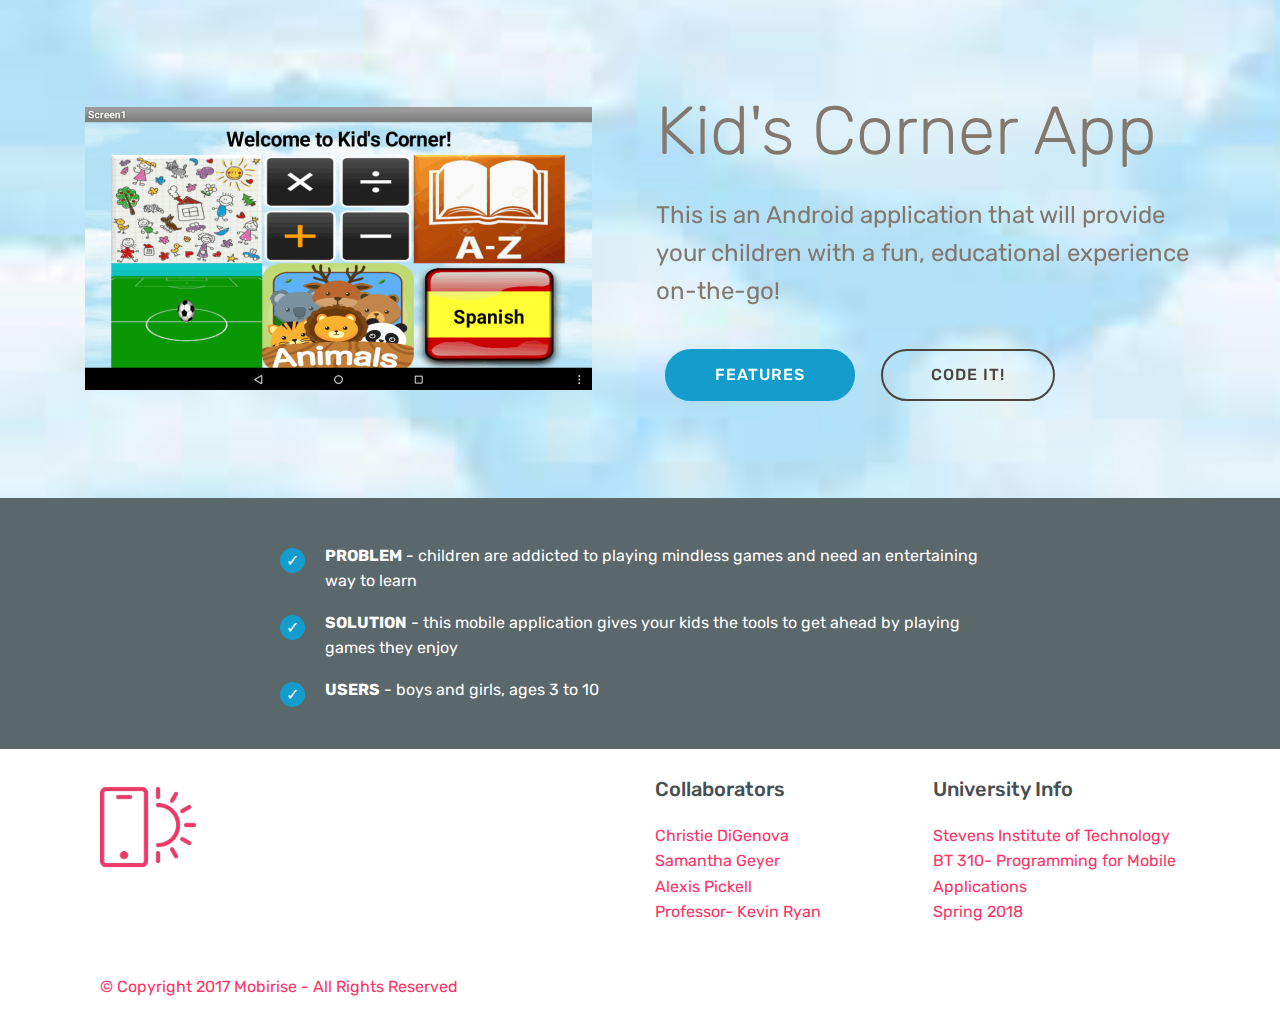
<file: index.html>
<!DOCTYPE html>
<html >
<head>
  <!-- Site made with Mobirise Website Builder v4.7.1, https://mobirise.com -->
  <meta charset="UTF-8">
  <meta http-equiv="X-UA-Compatible" content="IE=edge">
  <meta name="generator" content="Mobirise v4.7.1, mobirise.com">
  <meta name="viewport" content="width=device-width, initial-scale=1, minimum-scale=1">
  <link rel="shortcut icon" href="assets/images/logo4.png" type="image/x-icon">
  <meta name="description" content="">
  <title>Home</title>
  <link rel="stylesheet" href="assets/tether/tether.min.css">
  <link rel="stylesheet" href="assets/bootstrap/css/bootstrap.min.css">
  <link rel="stylesheet" href="assets/bootstrap/css/bootstrap-grid.min.css">
  <link rel="stylesheet" href="assets/bootstrap/css/bootstrap-reboot.min.css">
  <link rel="stylesheet" href="assets/socicon/css/styles.css">
  <link rel="stylesheet" href="assets/theme/css/style.css">
  <link rel="stylesheet" href="assets/mobirise/css/mbr-additional.css" type="text/css">
  
  
  
</head>
<body>
  <section class="header3 cid-qQapiBboyn mbr-parallax-background" id="header3-2">

    

    

    <div class="container">
        <div class="media-container-row">
            <div class="mbr-figure" style="width: 100%;">
                <img src="assets/images/screenshot-2018-04-24-16-35-10-1014x594.png" alt="Mobirise" title="">
            </div>

            <div class="media-content">
                <h1 class="mbr-section-title mbr-white pb-3 mbr-fonts-style display-1">
                    Kid's Corner App</h1>
                
                <div class="mbr-section-text mbr-white pb-3 ">
                    <p class="mbr-text mbr-fonts-style display-5">This is an Android application that will provide your children with a fun, educational experience on-the-go!</p>
                </div>
                <div class="mbr-section-btn"><a class="btn btn-md btn-primary display-4" href="page1.html">FEATURES</a>
                    <a class="btn btn-md btn-info-outline display-4" href="page2.html">CODE IT!</a></div>
            </div>
        </div>
    </div>

</section>

<section class="engine"><a href="https://mobirise.ws/o">mobile website builder</a></section><section class="mbr-section article content12 cid-qQarUBoVUb" id="content12-7">
     

    <div class="container">
        <div class="media-container-row">
            <div class="mbr-text counter-container col-12 col-md-8 mbr-fonts-style display-7">
                <ul>
                    <li><strong>PROBLEM</strong> - children are addicted to playing mindless games and need an entertaining way to learn</li>
                    <li><strong>SOLUTION</strong> - this mobile application gives your kids the tools to get ahead by playing games they enjoy</li>
                    <li><strong>USERS</strong> - boys and girls, ages 3 to 10&nbsp;</li>
                </ul>
            </div>
        </div>
    </div>
</section>

<section class="cid-qQaqzYUOcw" id="footer1-6">

    

    

    <div class="container">
        <div class="media-container-row content text-white">
            <div class="col-12 col-md-3">
                <div class="media-wrap">
                    <a href="https://mobirise.com/">
                        <img src="assets/images/logo2.png" alt="Mobirise">
                    </a>
                </div>
            </div>
            <div class="col-12 col-md-3 mbr-fonts-style display-7">
                <h5 class="pb-3"></h5>
                <p class="mbr-text"></p>
            </div>
            <div class="col-12 col-md-3 mbr-fonts-style display-7">
                <h5 class="pb-3">
                    Collaborators</h5>
                <p class="mbr-text">Christie DiGenova
<br>Samantha Geyer 
<br>Alexis Pickell<br>Professor- Kevin Ryan&nbsp;</p>
            </div>
            <div class="col-12 col-md-3 mbr-fonts-style display-7">
                <h5 class="pb-3">University Info</h5>
                <p class="mbr-text">Stevens Institute of Technology<br>BT 310- Programming for Mobile Applications&nbsp;<br>Spring 2018</p>
            </div>
        </div>
        <div class="footer-lower">
            <div class="media-container-row">
                <div class="col-sm-12">
                    <hr>
                </div>
            </div>
            <div class="media-container-row mbr-white">
                <div class="col-sm-6 copyright">
                    <p class="mbr-text mbr-fonts-style display-7">
                        © Copyright 2017 Mobirise - All Rights Reserved
                    </p>
                </div>
                <div class="col-md-6">
                    
                </div>
            </div>
        </div>
    </div>
</section>


  <script src="assets/web/assets/jquery/jquery.min.js"></script>
  <script src="assets/popper/popper.min.js"></script>
  <script src="assets/tether/tether.min.js"></script>
  <script src="assets/bootstrap/js/bootstrap.min.js"></script>
  <script src="assets/smoothscroll/smooth-scroll.js"></script>
  <script src="assets/parallax/jarallax.min.js"></script>
  <script src="assets/theme/js/script.js"></script>
  
  
</body>
</html>
</file>
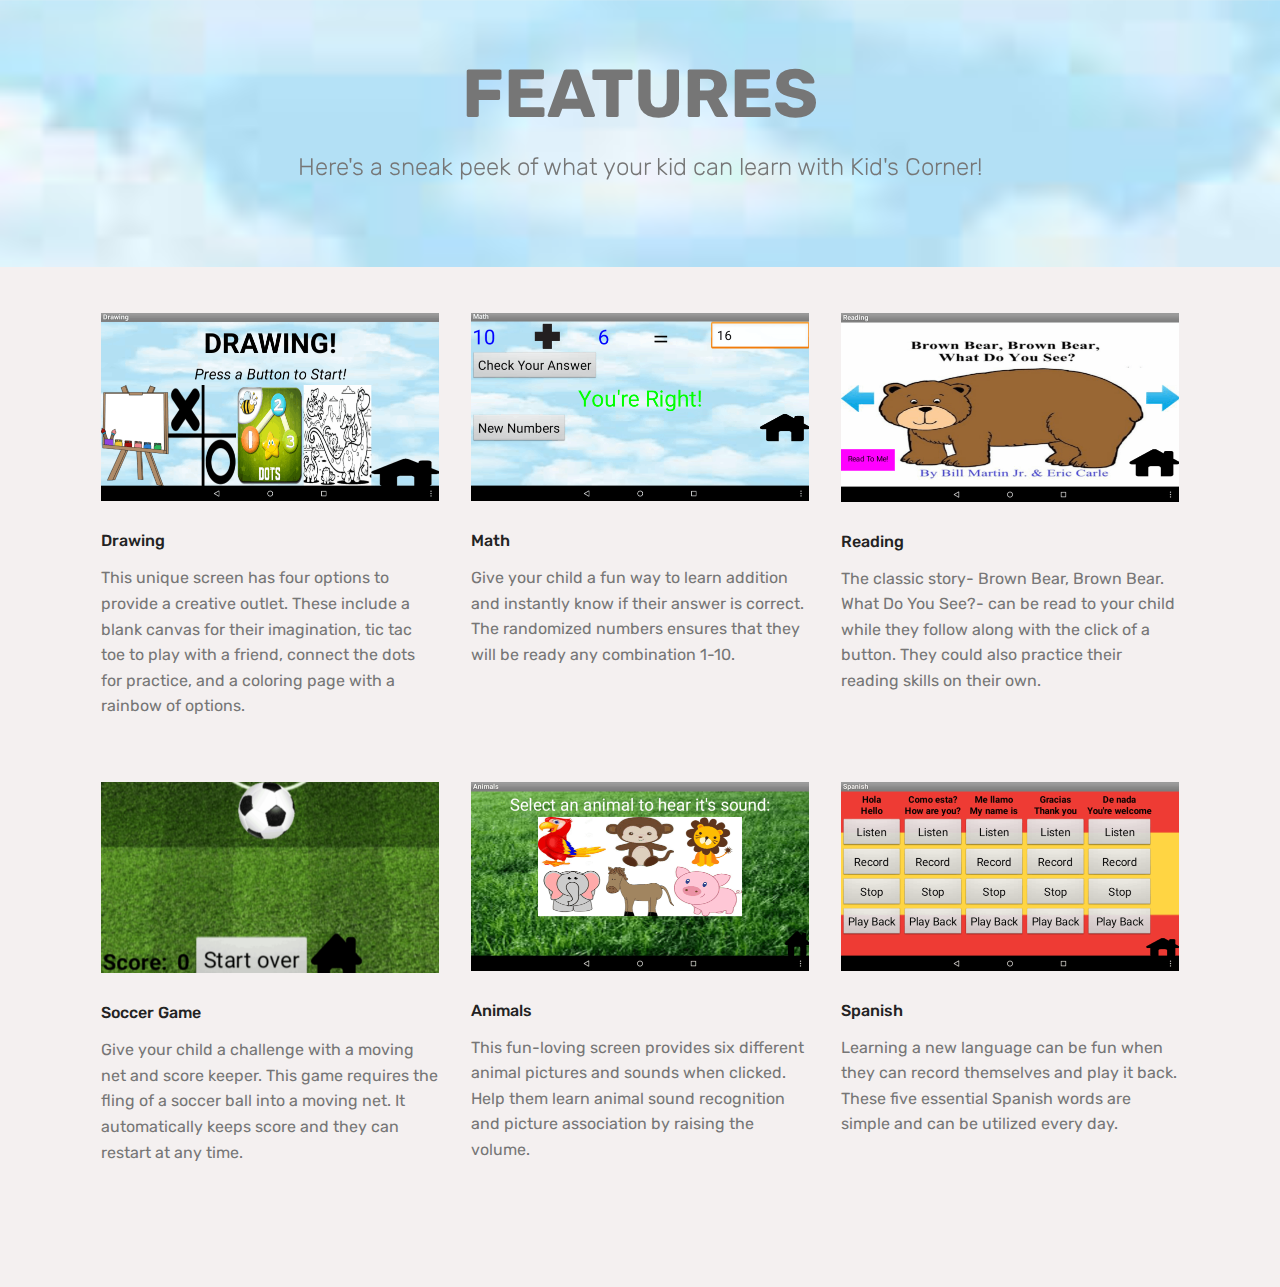
<file: page1.html>
<!DOCTYPE html>
<html >
<head>
  <!-- Site made with Mobirise Website Builder v4.7.1, https://mobirise.com -->
  <meta charset="UTF-8">
  <meta http-equiv="X-UA-Compatible" content="IE=edge">
  <meta name="generator" content="Mobirise v4.7.1, mobirise.com">
  <meta name="viewport" content="width=device-width, initial-scale=1, minimum-scale=1">
  <link rel="shortcut icon" href="assets/images/logo4.png" type="image/x-icon">
  <meta name="description" content="Web Builder Description">
  <title>Features</title>
  <link rel="stylesheet" href="assets/tether/tether.min.css">
  <link rel="stylesheet" href="assets/bootstrap/css/bootstrap.min.css">
  <link rel="stylesheet" href="assets/bootstrap/css/bootstrap-grid.min.css">
  <link rel="stylesheet" href="assets/bootstrap/css/bootstrap-reboot.min.css">
  <link rel="stylesheet" href="assets/theme/css/style.css">
  <link rel="stylesheet" href="assets/mobirise/css/mbr-additional.css" type="text/css">
  
  
  
</head>
<body>
  <section class="mbr-section content5 cid-qQav70COha mbr-parallax-background" id="content5-8">

    

    

    <div class="container">
        <div class="media-container-row">
            <div class="title col-12 col-md-8">
                <h2 class="align-center mbr-bold mbr-white pb-3 mbr-fonts-style display-1">FEATURES</h2>
                <h3 class="mbr-section-subtitle align-center mbr-light mbr-white pb-3 mbr-fonts-style display-5">
                    Here's a sneak peek of what your kid can learn with Kid's Corner!</h3>
                
                
            </div>
        </div>
    </div>
</section>

<section class="engine"><a href="https://mobirise.ws/f">simple web maker</a></section><section class="features2 cid-qQavoHW3U6" id="features2-9">

    

    
    
    <div class="container">
        <div class="media-container-row">
            <div class="card p-3 col-12 col-md-6 col-lg-4">
                <div class="card-wrapper">
                    <div class="card-img">
                        <img src="assets/images/screenshot-2018-04-24-16-31-31-676x396.png" alt="Mobirise" title="">
                    </div>
                    <div class="card-box">
                        <h4 class="card-title pb-3 mbr-fonts-style display-7">Drawing</h4>
                        <p class="mbr-text mbr-fonts-style display-7">This unique screen has four options to provide a creative outlet. These include a blank canvas for their imagination, tic tac toe to play with a friend, connect the dots for practice, and a coloring page with a rainbow of options.</p>
                    </div>
                </div>
            </div>

            <div class="card p-3 col-12 col-md-6 col-lg-4">
                <div class="card-wrapper">
                    <div class="card-img">
                        <img src="assets/images/screenshot-2018-04-24-16-31-58-676x396.png" alt="Mobirise" title="">
                    </div>
                    <div class="card-box ">
                        <h4 class="card-title pb-3 mbr-fonts-style display-7">
                            Math</h4>
                        <p class="mbr-text mbr-fonts-style display-7">Give your child a fun way to learn addition and instantly know if their answer is correct. The randomized numbers ensures that they will be ready any combination 1-10.&nbsp;</p>
                    </div>
                </div>
            </div>

            <div class="card p-3 col-12 col-md-6 col-lg-4">
                <div class="card-wrapper">
                    <div class="card-img">
                        <img src="assets/images/screenshot-2018-04-24-16-32-10-676x396.png" alt="Mobirise" title="">
                    </div>
                    <div class="card-box">
                        <h4 class="card-title pb-3 mbr-fonts-style display-7">
                            Reading</h4>
                        <p class="mbr-text mbr-fonts-style display-7">The classic story- Brown Bear, Brown Bear. What Do You See?- can be read to your child while they follow along with the click of a button. They could also practice their reading skills on their own.&nbsp;</p>
                    </div>
                </div>
            </div>

            
        </div>
    </div>
</section>

<section class="features2 cid-qQavp0sKcF" id="features2-a">

    

    
    
    <div class="container">
        <div class="media-container-row">
            <div class="card p-3 col-12 col-md-6 col-lg-4">
                <div class="card-wrapper">
                    <div class="card-img">
                        <img src="assets/images/screenshot-2018-04-24-16-32-28-600x1024.png" alt="Mobirise" title="">
                    </div>
                    <div class="card-box">
                        <h4 class="card-title pb-3 mbr-fonts-style display-7">Soccer Game</h4>
                        <p class="mbr-text mbr-fonts-style display-7">Give your child a challenge with a moving net and score keeper. This game requires the fling of a soccer ball into a moving net. It automatically keeps score and they can restart at any time.&nbsp;</p>
                    </div>
                </div>
            </div>

            <div class="card p-3 col-12 col-md-6 col-lg-4">
                <div class="card-wrapper">
                    <div class="card-img">
                        <img src="assets/images/screenshot-2018-04-24-16-32-41-676x396.png" alt="Mobirise" title="">
                    </div>
                    <div class="card-box ">
                        <h4 class="card-title pb-3 mbr-fonts-style display-7">Animals</h4>
                        <p class="mbr-text mbr-fonts-style display-7">This fun-loving screen provides six different animal pictures and sounds when clicked. Help them learn animal sound recognition and picture association by raising the volume.&nbsp;</p>
                    </div>
                </div>
            </div>

            <div class="card p-3 col-12 col-md-6 col-lg-4">
                <div class="card-wrapper">
                    <div class="card-img">
                        <img src="assets/images/screenshot-2018-04-24-16-35-2-676x396.png" alt="Mobirise" title="">
                    </div>
                    <div class="card-box">
                        <h4 class="card-title pb-3 mbr-fonts-style display-7">
                            Spanish</h4>
                        <p class="mbr-text mbr-fonts-style display-7">Learning a new language can be fun when they can record themselves and play it back. These five essential Spanish words are simple and can be utilized every day.&nbsp;</p>
                    </div>
                </div>
            </div>

            
        </div>
    </div>
</section>


  <script src="assets/web/assets/jquery/jquery.min.js"></script>
  <script src="assets/popper/popper.min.js"></script>
  <script src="assets/tether/tether.min.js"></script>
  <script src="assets/bootstrap/js/bootstrap.min.js"></script>
  <script src="assets/smoothscroll/smooth-scroll.js"></script>
  <script src="assets/parallax/jarallax.min.js"></script>
  <script src="assets/theme/js/script.js"></script>
  
  
</body>
</html>
</file>
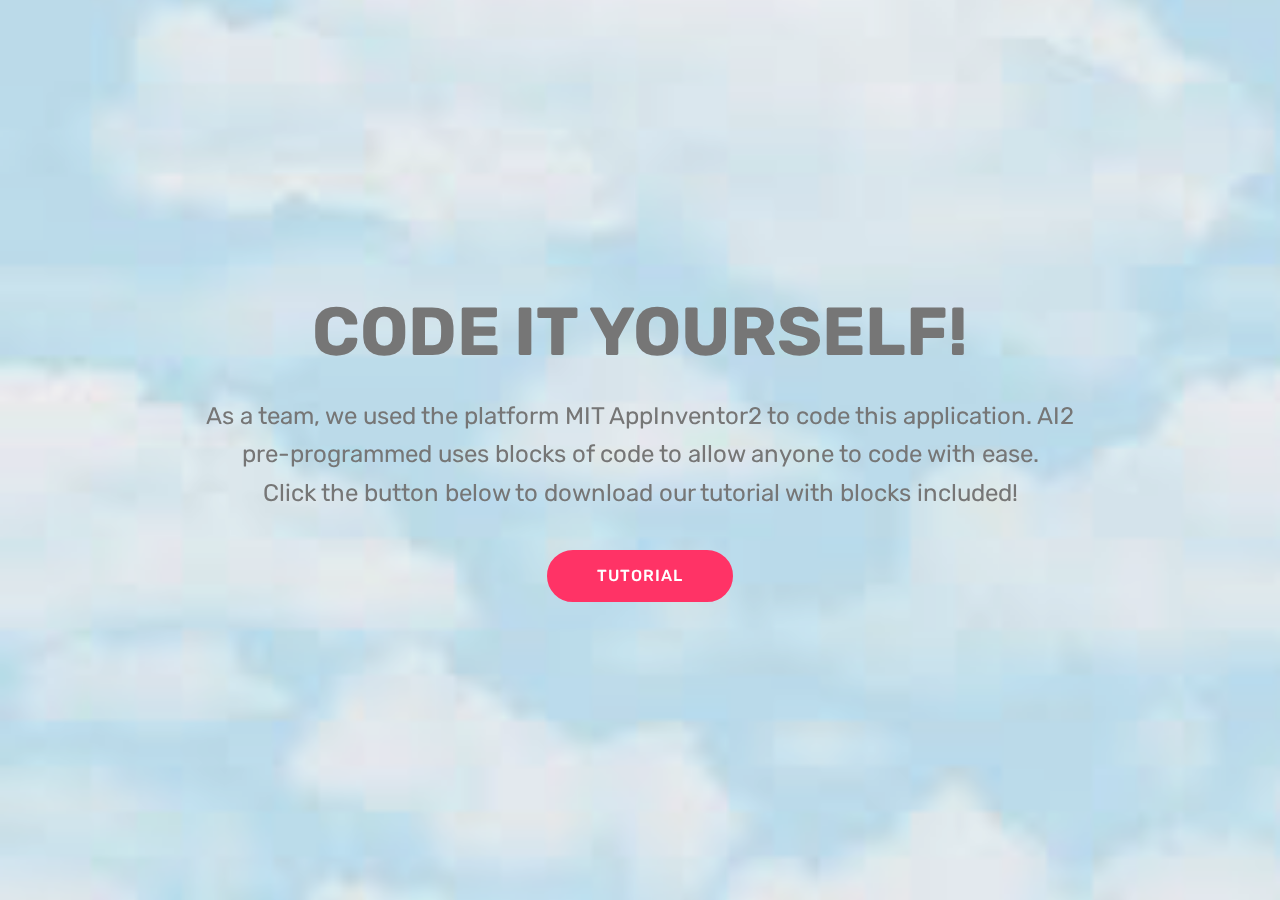
<file: page2.html>
<!DOCTYPE html>
<html >
<head>
  <!-- Site made with Mobirise Website Builder v4.7.1, https://mobirise.com -->
  <meta charset="UTF-8">
  <meta http-equiv="X-UA-Compatible" content="IE=edge">
  <meta name="generator" content="Mobirise v4.7.1, mobirise.com">
  <meta name="viewport" content="width=device-width, initial-scale=1, minimum-scale=1">
  <link rel="shortcut icon" href="assets/images/logo4.png" type="image/x-icon">
  <meta name="description" content="Web Maker Description">
  <title>Code It!</title>
  <link rel="stylesheet" href="assets/web/assets/mobirise-icons/mobirise-icons.css">
  <link rel="stylesheet" href="assets/tether/tether.min.css">
  <link rel="stylesheet" href="assets/bootstrap/css/bootstrap.min.css">
  <link rel="stylesheet" href="assets/bootstrap/css/bootstrap-grid.min.css">
  <link rel="stylesheet" href="assets/bootstrap/css/bootstrap-reboot.min.css">
  <link rel="stylesheet" href="assets/theme/css/style.css">
  <link rel="stylesheet" href="assets/mobirise/css/mbr-additional.css" type="text/css">
  
  
  
</head>
<body>
  <section class="cid-qQaHnADcWw mbr-fullscreen mbr-parallax-background" id="header2-c">

    

    <div class="mbr-overlay" style="opacity: 0.3; background-color: rgb(204, 204, 204);"></div>

    <div class="container align-center">
        <div class="row justify-content-md-center">
            <div class="mbr-white col-md-10">
                <h1 class="mbr-section-title mbr-bold pb-3 mbr-fonts-style display-1">
                    CODE IT YOURSELF!</h1>
                
                <p class="mbr-text pb-3 mbr-fonts-style display-5">As a team, we used the platform MIT AppInventor2 to code this application. AI2 pre-programmed uses blocks of code to allow anyone to code with ease. <br>Click the button below to download our tutorial with blocks included!</p>
                <div class="mbr-section-btn"><a class="btn btn-md btn-secondary display-4" href="assets/files/Kid's%20Corner%20Tutorial.pdf" target="_blank">TUTORIAL</a></div>
            </div>
        </div>
    </div>
    
</section>


  <section class="engine"><a href="https://mobirise.ws/p">open source web page creator</a></section><script src="assets/web/assets/jquery/jquery.min.js"></script>
  <script src="assets/popper/popper.min.js"></script>
  <script src="assets/tether/tether.min.js"></script>
  <script src="assets/bootstrap/js/bootstrap.min.js"></script>
  <script src="assets/smoothscroll/smooth-scroll.js"></script>
  <script src="assets/parallax/jarallax.min.js"></script>
  <script src="assets/theme/js/script.js"></script>
  
  
</body>
</html>
</file>
<file: assets/socicon/css/styles.css>
@charset "UTF-8";

@font-face {
  font-family: "socicon";
  src:url("../fonts/socicon.eot");
  src:url("../fonts/socicon.eot?#iefix") format("embedded-opentype"),
    url("../fonts/socicon.woff") format("woff"),
    url("../fonts/socicon.ttf") format("truetype"),
    url("../fonts/socicon.svg#socicon") format("svg");
  font-weight: normal;
  font-style: normal;

}

[data-icon]:before {
  font-family: "socicon" !important;
  content: attr(data-icon);
  font-style: normal !important;
  font-weight: normal !important;
  font-variant: normal !important;
  text-transform: none !important;
  speak: none;
  line-height: 1;
  -webkit-font-smoothing: antialiased;
  -moz-osx-font-smoothing: grayscale;
}

[class^="socicon-"]:before,
[class*=" socicon-"]:before {
  font-family: "socicon" !important;
  font-style: normal !important;
  font-weight: normal !important;
  font-variant: normal !important;
  text-transform: none !important;
  speak: none;
  line-height: 1;
  -webkit-font-smoothing: antialiased;
  -moz-osx-font-smoothing: grayscale;
}

.socicon-modelmayhem:before {
  content: "\e000";
}
.socicon-mixcloud:before {
  content: "\e001";
}
.socicon-drupal:before {
  content: "\e002";
}
.socicon-swarm:before {
  content: "\e003";
}
.socicon-istock:before {
  content: "\e004";
}
.socicon-yammer:before {
  content: "\e005";
}
.socicon-ello:before {
  content: "\e006";
}
.socicon-stackoverflow:before {
  content: "\e007";
}
.socicon-persona:before {
  content: "\e008";
}
.socicon-triplej:before {
  content: "\e009";
}
.socicon-houzz:before {
  content: "\e00a";
}
.socicon-rss:before {
  content: "\e00b";
}
.socicon-paypal:before {
  content: "\e00c";
}
.socicon-odnoklassniki:before {
  content: "\e00d";
}
.socicon-airbnb:before {
  content: "\e00e";
}
.socicon-periscope:before {
  content: "\e00f";
}
.socicon-outlook:before {
  content: "\e010";
}
.socicon-coderwall:before {
  content: "\e011";
}
.socicon-tripadvisor:before {
  content: "\e012";
}
.socicon-appnet:before {
  content: "\e013";
}
.socicon-goodreads:before {
  content: "\e014";
}
.socicon-tripit:before {
  content: "\e015";
}
.socicon-lanyrd:before {
  content: "\e016";
}
.socicon-slideshare:before {
  content: "\e017";
}
.socicon-buffer:before {
  content: "\e018";
}
.socicon-disqus:before {
  content: "\e019";
}
.socicon-vkontakte:before {
  content: "\e01a";
}
.socicon-whatsapp:before {
  content: "\e01b";
}
.socicon-patreon:before {
  content: "\e01c";
}
.socicon-storehouse:before {
  content: "\e01d";
}
.socicon-pocket:before {
  content: "\e01e";
}
.socicon-mail:before {
  content: "\e01f";
}
.socicon-blogger:before {
  content: "\e020";
}
.socicon-technorati:before {
  content: "\e021";
}
.socicon-reddit:before {
  content: "\e022";
}
.socicon-dribbble:before {
  content: "\e023";
}
.socicon-stumbleupon:before {
  content: "\e024";
}
.socicon-digg:before {
  content: "\e025";
}
.socicon-envato:before {
  content: "\e026";
}
.socicon-behance:before {
  content: "\e027";
}
.socicon-delicious:before {
  content: "\e028";
}
.socicon-deviantart:before {
  content: "\e029";
}
.socicon-forrst:before {
  content: "\e02a";
}
.socicon-play:before {
  content: "\e02b";
}
.socicon-zerply:before {
  content: "\e02c";
}
.socicon-wikipedia:before {
  content: "\e02d";
}
.socicon-apple:before {
  content: "\e02e";
}
.socicon-flattr:before {
  content: "\e02f";
}
.socicon-github:before {
  content: "\e030";
}
.socicon-renren:before {
  content: "\e031";
}
.socicon-friendfeed:before {
  content: "\e032";
}
.socicon-newsvine:before {
  content: "\e033";
}
.socicon-identica:before {
  content: "\e034";
}
.socicon-bebo:before {
  content: "\e035";
}
.socicon-zynga:before {
  content: "\e036";
}
.socicon-steam:before {
  content: "\e037";
}
.socicon-xbox:before {
  content: "\e038";
}
.socicon-windows:before {
  content: "\e039";
}
.socicon-qq:before {
  content: "\e03a";
}
.socicon-douban:before {
  content: "\e03b";
}
.socicon-meetup:before {
  content: "\e03c";
}
.socicon-playstation:before {
  content: "\e03d";
}
.socicon-android:before {
  content: "\e03e";
}
.socicon-snapchat:before {
  content: "\e03f";
}
.socicon-twitter:before {
  content: "\e040";
}
.socicon-facebook:before {
  content: "\e041";
}
.socicon-googleplus:before {
  content: "\e042";
}
.socicon-pinterest:before {
  content: "\e043";
}
.socicon-foursquare:before {
  content: "\e044";
}
.socicon-yahoo:before {
  content: "\e045";
}
.socicon-skype:before {
  content: "\e046";
}
.socicon-yelp:before {
  content: "\e047";
}
.socicon-feedburner:before {
  content: "\e048";
}
.socicon-linkedin:before {
  content: "\e049";
}
.socicon-viadeo:before {
  content: "\e04a";
}
.socicon-xing:before {
  content: "\e04b";
}
.socicon-myspace:before {
  content: "\e04c";
}
.socicon-soundcloud:before {
  content: "\e04d";
}
.socicon-spotify:before {
  content: "\e04e";
}
.socicon-grooveshark:before {
  content: "\e04f";
}
.socicon-lastfm:before {
  content: "\e050";
}
.socicon-youtube:before {
  content: "\e051";
}
.socicon-vimeo:before {
  content: "\e052";
}
.socicon-dailymotion:before {
  content: "\e053";
}
.socicon-vine:before {
  content: "\e054";
}
.socicon-flickr:before {
  content: "\e055";
}
.socicon-500px:before {
  content: "\e056";
}
.socicon-wordpress:before {
  content: "\e058";
}
.socicon-tumblr:before {
  content: "\e059";
}
.socicon-twitch:before {
  content: "\e05a";
}
.socicon-8tracks:before {
  content: "\e05b";
}
.socicon-amazon:before {
  content: "\e05c";
}
.socicon-icq:before {
  content: "\e05d";
}
.socicon-smugmug:before {
  content: "\e05e";
}
.socicon-ravelry:before {
  content: "\e05f";
}
.socicon-weibo:before {
  content: "\e060";
}
.socicon-baidu:before {
  content: "\e061";
}
.socicon-angellist:before {
  content: "\e062";
}
.socicon-ebay:before {
  content: "\e063";
}
.socicon-imdb:before {
  content: "\e064";
}
.socicon-stayfriends:before {
  content: "\e065";
}
.socicon-residentadvisor:before {
  content: "\e066";
}
.socicon-google:before {
  content: "\e067";
}
.socicon-yandex:before {
  content: "\e068";
}
.socicon-sharethis:before {
  content: "\e069";
}
.socicon-bandcamp:before {
  content: "\e06a";
}
.socicon-itunes:before {
  content: "\e06b";
}
.socicon-deezer:before {
  content: "\e06c";
}
.socicon-telegram:before {
  content: "\e06e";
}
.socicon-openid:before {
  content: "\e06f";
}
.socicon-amplement:before {
  content: "\e070";
}
.socicon-viber:before {
  content: "\e071";
}
.socicon-zomato:before {
  content: "\e072";
}
.socicon-draugiem:before {
  content: "\e074";
}
.socicon-endomodo:before {
  content: "\e075";
}
.socicon-filmweb:before {
  content: "\e076";
}
.socicon-stackexchange:before {
  content: "\e077";
}
.socicon-wykop:before {
  content: "\e078";
}
.socicon-teamspeak:before {
  content: "\e079";
}
.socicon-teamviewer:before {
  content: "\e07a";
}
.socicon-ventrilo:before {
  content: "\e07b";
}
.socicon-younow:before {
  content: "\e07c";
}
.socicon-raidcall:before {
  content: "\e07d";
}
.socicon-mumble:before {
  content: "\e07e";
}
.socicon-medium:before {
  content: "\e06d";
}
.socicon-bebee:before {
  content: "\e07f";
}
.socicon-hitbox:before {
  content: "\e080";
}
.socicon-reverbnation:before {
  content: "\e081";
}
.socicon-formulr:before {
  content: "\e082";
}
.socicon-instagram:before {
  content: "\e057";
}
.socicon-battlenet:before {
  content: "\e083";
}
.socicon-chrome:before {
  content: "\e084";
}
.socicon-discord:before {
  content: "\e086";
}
.socicon-issuu:before {
  content: "\e087";
}
.socicon-macos:before {
  content: "\e088";
}
.socicon-firefox:before {
  content: "\e089";
}
.socicon-opera:before {
  content: "\e08d";
}
.socicon-keybase:before {
  content: "\e090";
}
.socicon-alliance:before {
  content: "\e091";
}
.socicon-livejournal:before {
  content: "\e092";
}
.socicon-googlephotos:before {
  content: "\e093";
}
.socicon-horde:before {
  content: "\e094";
}
.socicon-etsy:before {
  content: "\e095";
}
.socicon-zapier:before {
  content: "\e096";
}
.socicon-google-scholar:before {
  content: "\e097";
}
.socicon-researchgate:before {
  content: "\e098";
}
.socicon-wechat:before {
  content: "\e099";
}
.socicon-strava:before {
  content: "\e09a";
}
.socicon-line:before {
  content: "\e09b";
}
.socicon-lyft:before {
  content: "\e09c";
}
.socicon-uber:before {
  content: "\e09d";
}
.socicon-songkick:before {
  content: "\e09e";
}
.socicon-viewbug:before {
  content: "\e09f";
}
.socicon-googlegroups:before {
  content: "\e0a0";
}
.socicon-quora:before {
  content: "\e073";
}
.socicon-diablo:before {
  content: "\e085";
}
.socicon-blizzard:before {
  content: "\e0a1";
}
.socicon-hearthstone:before {
  content: "\e08b";
}
.socicon-heroes:before {
  content: "\e08a";
}
.socicon-overwatch:before {
  content: "\e08c";
}
.socicon-warcraft:before {
  content: "\e08e";
}
.socicon-starcraft:before {
  content: "\e08f";
}
.socicon-beam:before {
  content: "\e0a2";
}
.socicon-curse:before {
  content: "\e0a3";
}
.socicon-player:before {
  content: "\e0a4";
}
.socicon-streamjar:before {
  content: "\e0a5";
}
.socicon-nintendo:before {
  content: "\e0a6";
}
.socicon-hellocoton:before {
  content: "\e0a7";
}
</file>
<file: assets/theme/css/style.css>
/*!
 * Mobirise v4 theme (https://mobirise.com/)
 * Copyright 2017 Mobirise
 */
section {
  background-color: #eeeeee; }

section,
.container,
.container-fluid {
  position: relative;
  word-wrap: break-word; }

a.mbr-iconfont:hover {
  text-decoration: none; }

.article .lead p, .article .lead ul, .article .lead ol, .article .lead pre, .article .lead blockquote {
  margin-bottom: 0; }

a {
  font-style: normal;
  font-weight: 400;
  cursor: pointer; }
  a, a:hover {
    text-decoration: none; }

figure {
  margin-bottom: 0; }

body {
  color: #232323; }

h1, h2, h3, h4, h5, h6,
.h1, .h2, .h3, .h4, .h5, .h6,
.display-1, .display-2, .display-3, .display-4 {
  line-height: 1;
  word-break: break-word;
  word-wrap: break-word; }

b, strong {
  font-weight: bold; }

blockquote {
  padding: 10px 0 10px 20px;
  position: relative;
  border-left: 2px solid;
  border-color: #ff3366; }

input:-webkit-autofill, input:-webkit-autofill:hover, input:-webkit-autofill:focus, input:-webkit-autofill:active {
  transition-delay: 9999s;
  transition-property: background-color, color; }

textarea[type="hidden"] {
  display: none; }

body {
  position: relative; }

section {
  background-position: 50% 50%;
  background-repeat: no-repeat;
  background-size: cover; }
  section .mbr-background-video,
  section .mbr-background-video-preview {
    position: absolute;
    bottom: 0;
    left: 0;
    right: 0;
    top: 0; }

.hidden {
  visibility: hidden; }

.mbr-z-index20 {
  z-index: 20; }

/*! Base colors */
.mbr-white {
  color: #ffffff; }

.mbr-black {
  color: #000000; }

.mbr-bg-white {
  background-color: #ffffff; }

.mbr-bg-black {
  background-color: #000000; }

/*! Text-aligns */
.align-left {
  text-align: left; }

.align-center {
  text-align: center; }

.align-right {
  text-align: right; }

@media (max-width: 767px) {
  .align-left, .align-center, .align-right, .mbr-section-btn, .mbr-section-title {
    text-align: center; } }
/*! Font-weight  */
.mbr-light {
  font-weight: 300; }

.mbr-regular {
  font-weight: 400; }

.mbr-semibold {
  font-weight: 500; }

.mbr-bold {
  font-weight: 700; }

/*! Media  */
.media-size-item {
  -webkit-flex: 1 1 auto;
  -moz-flex: 1 1 auto;
  -ms-flex: 1 1 auto;
  -o-flex: 1 1 auto;
  flex: 1 1 auto; }

.media-content {
  -webkit-flex-basis: 100%;
  flex-basis: 100%; }

.media-container-row {
  display: -ms-flexbox;
  display: -webkit-flex;
  display: flex;
  -webkit-flex-direction: row;
  -ms-flex-direction: row;
  flex-direction: row;
  -webkit-flex-wrap: wrap;
  -ms-flex-wrap: wrap;
  flex-wrap: wrap;
  -webkit-justify-content: center;
  -ms-flex-pack: center;
  justify-content: center;
  -webkit-align-content: center;
  -ms-flex-line-pack: center;
  align-content: center;
  -webkit-align-items: start;
  -ms-flex-align: start;
  align-items: start; }
  .media-container-row .media-size-item {
    width: 400px; }

.media-container-column {
  display: -ms-flexbox;
  display: -webkit-flex;
  display: flex;
  -webkit-flex-direction: column;
  -ms-flex-direction: column;
  flex-direction: column;
  -webkit-flex-wrap: wrap;
  -ms-flex-wrap: wrap;
  flex-wrap: wrap;
  -webkit-justify-content: center;
  -ms-flex-pack: center;
  justify-content: center;
  -webkit-align-content: center;
  -ms-flex-line-pack: center;
  align-content: center;
  -webkit-align-items: stretch;
  -ms-flex-align: stretch;
  align-items: stretch; }
  .media-container-column > * {
    width: 100%; }

@media (min-width: 992px) {
  .media-container-row {
    -webkit-flex-wrap: nowrap;
    -ms-flex-wrap: nowrap;
    flex-wrap: nowrap; } }
figure {
  overflow: hidden; }

figure[mbr-media-size] {
  transition: width 0.1s; }

.mbr-figure img, .mbr-figure iframe {
  display: block;
  width: 100%; }

.card {
  background-color: transparent;
  border: none; }

.card-img {
  text-align: center;
  flex-shrink: 0; }

.media {
  max-width: 100%;
  margin: 0 auto; }

.mbr-figure {
  -ms-flex-item-align: center;
  -ms-grid-row-align: center;
  -webkit-align-self: center;
  align-self: center; }

.media-container > div {
  max-width: 100%; }

.mbr-figure img, .card-img img {
  width: 100%; }

@media (max-width: 991px) {
  .media-size-item {
    width: auto !important; }

  .media {
    width: auto; }

  .mbr-figure {
    width: 100% !important; } }
/*! Buttons */
.mbr-section-btn {
  margin-left: -.25rem;
  margin-right: -.25rem;
  font-size: 0; }

nav .mbr-section-btn {
  margin-left: 0rem;
  margin-right: 0rem; }

/*! Btn icon margin */
.btn .mbr-iconfont, .btn.btn-sm .mbr-iconfont {
  cursor: pointer;
  margin-right: 0.5rem; }

.btn.btn-md .mbr-iconfont, .btn.btn-md .mbr-iconfont {
  margin-right: 0.8rem; }

.mbr-regular {
  font-weight: 400; }

.mbr-semibold {
  font-weight: 500; }

.mbr-bold {
  font-weight: 700; }

[type="submit"] {
  -webkit-appearance: none; }

/*! Full-screen */
.mbr-fullscreen .mbr-overlay {
  min-height: 100vh; }

.mbr-fullscreen {
  display: flex;
  display: -webkit-flex;
  display: -moz-flex;
  display: -ms-flex;
  display: -o-flex;
  align-items: center;
  -webkit-align-items: center;
  min-height: 100vh;
  padding-top: 3rem;
  padding-bottom: 3rem; }

/*! Map */
.map {
  height: 25rem;
  position: relative; }
  .map iframe {
    width: 100%;
    height: 100%; }

/* Form */
.form-asterisk {
  font-family: initial;
  position: absolute;
  top: -2px;
  font-weight: normal; }

/*! Scroll to top arrow */
.mbr-arrow-up {
  bottom: 25px;
  right: 90px;
  position: fixed;
  text-align: right;
  z-index: 5000;
  color: #ffffff;
  font-size: 32px;
  transform: rotate(180deg);
  -webkit-transform: rotate(180deg); }

.mbr-arrow-up a {
  background: rgba(0, 0, 0, 0.2);
  border-radius: 3px;
  color: #fff;
  display: inline-block;
  height: 60px;
  width: 60px;
  outline-style: none !important;
  position: relative;
  text-decoration: none;
  transition: all .3s ease-in-out;
  cursor: pointer;
  text-align: center; }
  .mbr-arrow-up a:hover {
    background-color: rgba(0, 0, 0, 0.4); }
  .mbr-arrow-up a i {
    line-height: 60px; }

.mbr-arrow-up-icon {
  display: block;
  color: #fff; }

.mbr-arrow-up-icon::before {
  content: "\203a";
  display: inline-block;
  font-family: serif;
  font-size: 32px;
  line-height: 1;
  font-style: normal;
  position: relative;
  top: 6px;
  left: -4px;
  -webkit-transform: rotate(-90deg);
  transform: rotate(-90deg); }

/*! Arrow Down */
.mbr-arrow {
  position: absolute;
  bottom: 45px;
  left: 50%;
  width: 60px;
  height: 60px;
  cursor: pointer;
  background-color: rgba(80, 80, 80, 0.5);
  border-radius: 50%;
  -webkit-transform: translateX(-50%);
  transform: translateX(-50%); }
  .mbr-arrow > a {
    display: inline-block;
    text-decoration: none;
    outline-style: none;
    -webkit-animation: arrowdown 1.7s ease-in-out infinite;
    animation: arrowdown 1.7s ease-in-out infinite; }
    .mbr-arrow > a > i {
      position: absolute;
      top: -2px;
      left: 15px;
      font-size: 2rem; }

@keyframes arrowdown {
  0% {
    transform: translateY(0px);
    -webkit-transform: translateY(0px); }
  50% {
    transform: translateY(-5px);
    -webkit-transform: translateY(-5px); }
  100% {
    transform: translateY(0px);
    -webkit-transform: translateY(0px); } }
@-webkit-keyframes arrowdown {
  0% {
    transform: translateY(0px);
    -webkit-transform: translateY(0px); }
  50% {
    transform: translateY(-5px);
    -webkit-transform: translateY(-5px); }
  100% {
    transform: translateY(0px);
    -webkit-transform: translateY(0px); } }
@media (max-width: 500px) {
  .mbr-arrow-up {
    left: 50%;
    right: auto;
    transform: translateX(-50%) rotate(180deg);
    -webkit-transform: translateX(-50%) rotate(180deg); } }
/*Gradients animation*/
@keyframes gradient-animation {
  from {
    background-position: 0% 100%;
    animation-timing-function: ease-in-out; }
  to {
    background-position: 100% 0%;
    animation-timing-function: ease-in-out; } }
@-webkit-keyframes gradient-animation {
  from {
    background-position: 0% 100%;
    animation-timing-function: ease-in-out; }
  to {
    background-position: 100% 0%;
    animation-timing-function: ease-in-out; } }
.bg-gradient {
  background-size: 200% 200%;
  animation: gradient-animation 5s infinite alternate;
  -webkit-animation: gradient-animation 5s infinite alternate; }

.menu .navbar-brand {
  display: -webkit-flex; }
  .menu .navbar-brand span {
    display: flex;
    display: -webkit-flex; }
  .menu .navbar-brand .navbar-caption-wrap {
    display: -webkit-flex; }
  .menu .navbar-brand .navbar-logo img {
    display: -webkit-flex; }
@media (min-width: 768px) and (max-width: 991px) {
  .menu .navbar-toggleable-sm .navbar-nav {
    display: -webkit-box;
    display: -webkit-flex;
    display: -ms-flexbox; } }
@media (min-width: 992px) {
  .menu .navbar-nav.nav-dropdown {
    display: -webkit-flex; }
  .menu .navbar-toggleable-sm .navbar-collapse {
    display: -webkit-flex !important; } }

/*# sourceMappingURL=style.css.map */
.engine {
	position: absolute;
	text-indent: -2400px;
	text-align: center;
	padding: 0;
	top: 0;
	left: -2400px;
}
</file>
<file: assets/mobirise/css/mbr-additional.css>
@import url(https://fonts.googleapis.com/css?family=Rubik:300,300i,400,400i,500,500i,700,700i,900,900i);





body {
  font-style: normal;
  line-height: 1.5;
}
.mbr-section-title {
  font-style: normal;
  line-height: 1.2;
}
.mbr-section-subtitle {
  line-height: 1.3;
}
.mbr-text {
  font-style: normal;
  line-height: 1.6;
}
.display-1 {
  font-family: 'Rubik', sans-serif;
  font-size: 4.25rem;
}
.display-1 > .mbr-iconfont {
  font-size: 6.8rem;
}
.display-2 {
  font-family: 'Rubik', sans-serif;
  font-size: 3rem;
}
.display-2 > .mbr-iconfont {
  font-size: 4.8rem;
}
.display-4 {
  font-family: 'Rubik', sans-serif;
  font-size: 1rem;
}
.display-4 > .mbr-iconfont {
  font-size: 1.6rem;
}
.display-5 {
  font-family: 'Rubik', sans-serif;
  font-size: 1.5rem;
}
.display-5 > .mbr-iconfont {
  font-size: 2.4rem;
}
.display-7 {
  font-family: 'Rubik', sans-serif;
  font-size: 1rem;
}
.display-7 > .mbr-iconfont {
  font-size: 1.6rem;
}
/* ---- Fluid typography for mobile devices ---- */
/* 1.4 - font scale ratio ( bootstrap == 1.42857 ) */
/* 100vw - current viewport width */
/* (48 - 20)  48 == 48rem == 768px, 20 == 20rem == 320px(minimal supported viewport) */
/* 0.65 - min scale variable, may vary */
@media (max-width: 768px) {
  .display-1 {
    font-size: 3.4rem;
    font-size: calc( 2.1374999999999997rem + (4.25 - 2.1374999999999997) * ((100vw - 20rem) / (48 - 20)));
    line-height: calc( 1.4 * (2.1374999999999997rem + (4.25 - 2.1374999999999997) * ((100vw - 20rem) / (48 - 20))));
  }
  .display-2 {
    font-size: 2.4rem;
    font-size: calc( 1.7rem + (3 - 1.7) * ((100vw - 20rem) / (48 - 20)));
    line-height: calc( 1.4 * (1.7rem + (3 - 1.7) * ((100vw - 20rem) / (48 - 20))));
  }
  .display-4 {
    font-size: 0.8rem;
    font-size: calc( 1rem + (1 - 1) * ((100vw - 20rem) / (48 - 20)));
    line-height: calc( 1.4 * (1rem + (1 - 1) * ((100vw - 20rem) / (48 - 20))));
  }
  .display-5 {
    font-size: 1.2rem;
    font-size: calc( 1.175rem + (1.5 - 1.175) * ((100vw - 20rem) / (48 - 20)));
    line-height: calc( 1.4 * (1.175rem + (1.5 - 1.175) * ((100vw - 20rem) / (48 - 20))));
  }
}
/* Buttons */
.btn {
  font-weight: 500;
  border-width: 2px;
  font-style: normal;
  letter-spacing: 1px;
  margin: .4rem .8rem;
  white-space: normal;
  -webkit-transition: all 0.3s ease-in-out;
  -moz-transition: all 0.3s ease-in-out;
  transition: all 0.3s ease-in-out;
  padding: 1rem 3rem;
  border-radius: 3px;
  display: inline-flex;
  align-items: center;
  justify-content: center;
  word-break: break-word;
}
.btn-sm {
  font-weight: 500;
  letter-spacing: 1px;
  -webkit-transition: all 0.3s ease-in-out;
  -moz-transition: all 0.3s ease-in-out;
  transition: all 0.3s ease-in-out;
  padding: 0.6rem 1.5rem;
  border-radius: 3px;
}
.btn-md {
  font-weight: 500;
  letter-spacing: 1px;
  margin: .4rem .8rem !important;
  -webkit-transition: all 0.3s ease-in-out;
  -moz-transition: all 0.3s ease-in-out;
  transition: all 0.3s ease-in-out;
  padding: 1rem 3rem;
  border-radius: 3px;
}
.btn-lg {
  font-weight: 500;
  letter-spacing: 1px;
  margin: .4rem .8rem !important;
  -webkit-transition: all 0.3s ease-in-out;
  -moz-transition: all 0.3s ease-in-out;
  transition: all 0.3s ease-in-out;
  padding: 1.2rem 3.2rem;
  border-radius: 3px;
}
.bg-primary {
  background-color: #149dcc !important;
}
.bg-success {
  background-color: #f7ed4a !important;
}
.bg-info {
  background-color: #82786e !important;
}
.bg-warning {
  background-color: #879a9f !important;
}
.bg-danger {
  background-color: #b1a374 !important;
}
.btn-primary,
.btn-primary:active {
  background-color: #149dcc !important;
  border-color: #149dcc !important;
  color: #ffffff !important;
}
.btn-primary:hover,
.btn-primary:focus,
.btn-primary.focus,
.btn-primary.active {
  color: #ffffff !important;
  background-color: #0d6786 !important;
  border-color: #0d6786 !important;
}
.btn-primary.disabled,
.btn-primary:disabled {
  color: #ffffff !important;
  background-color: #0d6786 !important;
  border-color: #0d6786 !important;
}
.btn-secondary,
.btn-secondary:active {
  background-color: #ff3366 !important;
  border-color: #ff3366 !important;
  color: #ffffff !important;
}
.btn-secondary:hover,
.btn-secondary:focus,
.btn-secondary.focus,
.btn-secondary.active {
  color: #ffffff !important;
  background-color: #e50039 !important;
  border-color: #e50039 !important;
}
.btn-secondary.disabled,
.btn-secondary:disabled {
  color: #ffffff !important;
  background-color: #e50039 !important;
  border-color: #e50039 !important;
}
.btn-info,
.btn-info:active {
  background-color: #82786e !important;
  border-color: #82786e !important;
  color: #ffffff !important;
}
.btn-info:hover,
.btn-info:focus,
.btn-info.focus,
.btn-info.active {
  color: #ffffff !important;
  background-color: #59524b !important;
  border-color: #59524b !important;
}
.btn-info.disabled,
.btn-info:disabled {
  color: #ffffff !important;
  background-color: #59524b !important;
  border-color: #59524b !important;
}
.btn-success,
.btn-success:active {
  background-color: #f7ed4a !important;
  border-color: #f7ed4a !important;
  color: #3f3c03 !important;
}
.btn-success:hover,
.btn-success:focus,
.btn-success.focus,
.btn-success.active {
  color: #3f3c03 !important;
  background-color: #eadd0a !important;
  border-color: #eadd0a !important;
}
.btn-success.disabled,
.btn-success:disabled {
  color: #3f3c03 !important;
  background-color: #eadd0a !important;
  border-color: #eadd0a !important;
}
.btn-warning,
.btn-warning:active {
  background-color: #879a9f !important;
  border-color: #879a9f !important;
  color: #ffffff !important;
}
.btn-warning:hover,
.btn-warning:focus,
.btn-warning.focus,
.btn-warning.active {
  color: #ffffff !important;
  background-color: #617479 !important;
  border-color: #617479 !important;
}
.btn-warning.disabled,
.btn-warning:disabled {
  color: #ffffff !important;
  background-color: #617479 !important;
  border-color: #617479 !important;
}
.btn-danger,
.btn-danger:active {
  background-color: #b1a374 !important;
  border-color: #b1a374 !important;
  color: #ffffff !important;
}
.btn-danger:hover,
.btn-danger:focus,
.btn-danger.focus,
.btn-danger.active {
  color: #ffffff !important;
  background-color: #8b7d4e !important;
  border-color: #8b7d4e !important;
}
.btn-danger.disabled,
.btn-danger:disabled {
  color: #ffffff !important;
  background-color: #8b7d4e !important;
  border-color: #8b7d4e !important;
}
.btn-white {
  color: #333333 !important;
}
.btn-white,
.btn-white:active {
  background-color: #ffffff !important;
  border-color: #ffffff !important;
  color: #808080 !important;
}
.btn-white:hover,
.btn-white:focus,
.btn-white.focus,
.btn-white.active {
  color: #808080 !important;
  background-color: #d9d9d9 !important;
  border-color: #d9d9d9 !important;
}
.btn-white.disabled,
.btn-white:disabled {
  color: #808080 !important;
  background-color: #d9d9d9 !important;
  border-color: #d9d9d9 !important;
}
.btn-black,
.btn-black:active {
  background-color: #333333 !important;
  border-color: #333333 !important;
  color: #ffffff !important;
}
.btn-black:hover,
.btn-black:focus,
.btn-black.focus,
.btn-black.active {
  color: #ffffff !important;
  background-color: #0d0d0d !important;
  border-color: #0d0d0d !important;
}
.btn-black.disabled,
.btn-black:disabled {
  color: #ffffff !important;
  background-color: #0d0d0d !important;
  border-color: #0d0d0d !important;
}
.btn-primary-outline,
.btn-primary-outline:active {
  background: none;
  border-color: #0b566f;
  color: #0b566f;
}
.btn-primary-outline:hover,
.btn-primary-outline:focus,
.btn-primary-outline.focus,
.btn-primary-outline.active {
  color: #ffffff;
  background-color: #149dcc;
  border-color: #149dcc;
}
.btn-primary-outline.disabled,
.btn-primary-outline:disabled {
  color: #ffffff !important;
  background-color: #149dcc !important;
  border-color: #149dcc !important;
}
.btn-secondary-outline,
.btn-secondary-outline:active {
  background: none;
  border-color: #cc0033;
  color: #cc0033;
}
.btn-secondary-outline:hover,
.btn-secondary-outline:focus,
.btn-secondary-outline.focus,
.btn-secondary-outline.active {
  color: #ffffff;
  background-color: #ff3366;
  border-color: #ff3366;
}
.btn-secondary-outline.disabled,
.btn-secondary-outline:disabled {
  color: #ffffff !important;
  background-color: #ff3366 !important;
  border-color: #ff3366 !important;
}
.btn-info-outline,
.btn-info-outline:active {
  background: none;
  border-color: #4b453f;
  color: #4b453f;
}
.btn-info-outline:hover,
.btn-info-outline:focus,
.btn-info-outline.focus,
.btn-info-outline.active {
  color: #ffffff;
  background-color: #82786e;
  border-color: #82786e;
}
.btn-info-outline.disabled,
.btn-info-outline:disabled {
  color: #ffffff !important;
  background-color: #82786e !important;
  border-color: #82786e !important;
}
.btn-success-outline,
.btn-success-outline:active {
  background: none;
  border-color: #d2c609;
  color: #d2c609;
}
.btn-success-outline:hover,
.btn-success-outline:focus,
.btn-success-outline.focus,
.btn-success-outline.active {
  color: #3f3c03;
  background-color: #f7ed4a;
  border-color: #f7ed4a;
}
.btn-success-outline.disabled,
.btn-success-outline:disabled {
  color: #3f3c03 !important;
  background-color: #f7ed4a !important;
  border-color: #f7ed4a !important;
}
.btn-warning-outline,
.btn-warning-outline:active {
  background: none;
  border-color: #55666b;
  color: #55666b;
}
.btn-warning-outline:hover,
.btn-warning-outline:focus,
.btn-warning-outline.focus,
.btn-warning-outline.active {
  color: #ffffff;
  background-color: #879a9f;
  border-color: #879a9f;
}
.btn-warning-outline.disabled,
.btn-warning-outline:disabled {
  color: #ffffff !important;
  background-color: #879a9f !important;
  border-color: #879a9f !important;
}
.btn-danger-outline,
.btn-danger-outline:active {
  background: none;
  border-color: #7a6e45;
  color: #7a6e45;
}
.btn-danger-outline:hover,
.btn-danger-outline:focus,
.btn-danger-outline.focus,
.btn-danger-outline.active {
  color: #ffffff;
  background-color: #b1a374;
  border-color: #b1a374;
}
.btn-danger-outline.disabled,
.btn-danger-outline:disabled {
  color: #ffffff !important;
  background-color: #b1a374 !important;
  border-color: #b1a374 !important;
}
.btn-black-outline,
.btn-black-outline:active {
  background: none;
  border-color: #000000;
  color: #000000;
}
.btn-black-outline:hover,
.btn-black-outline:focus,
.btn-black-outline.focus,
.btn-black-outline.active {
  color: #ffffff;
  background-color: #333333;
  border-color: #333333;
}
.btn-black-outline.disabled,
.btn-black-outline:disabled {
  color: #ffffff !important;
  background-color: #333333 !important;
  border-color: #333333 !important;
}
.btn-white-outline,
.btn-white-outline:active,
.btn-white-outline.active {
  background: none;
  border-color: #ffffff;
  color: #ffffff;
}
.btn-white-outline:hover,
.btn-white-outline:focus,
.btn-white-outline.focus {
  color: #333333;
  background-color: #ffffff;
  border-color: #ffffff;
}
.text-primary {
  color: #149dcc !important;
}
.text-secondary {
  color: #ff3366 !important;
}
.text-success {
  color: #f7ed4a !important;
}
.text-info {
  color: #82786e !important;
}
.text-warning {
  color: #879a9f !important;
}
.text-danger {
  color: #b1a374 !important;
}
.text-white {
  color: #ffffff !important;
}
.text-black {
  color: #000000 !important;
}
a.text-primary:hover,
a.text-primary:focus {
  color: #0b566f !important;
}
a.text-secondary:hover,
a.text-secondary:focus {
  color: #cc0033 !important;
}
a.text-success:hover,
a.text-success:focus {
  color: #d2c609 !important;
}
a.text-info:hover,
a.text-info:focus {
  color: #4b453f !important;
}
a.text-warning:hover,
a.text-warning:focus {
  color: #55666b !important;
}
a.text-danger:hover,
a.text-danger:focus {
  color: #7a6e45 !important;
}
a.text-white:hover,
a.text-white:focus {
  color: #b3b3b3 !important;
}
a.text-black:hover,
a.text-black:focus {
  color: #4d4d4d !important;
}
.alert-success {
  background-color: #70c770;
}
.alert-info {
  background-color: #82786e;
}
.alert-warning {
  background-color: #879a9f;
}
.alert-danger {
  background-color: #b1a374;
}
.mbr-section-btn a.btn:not(.btn-form) {
  border-radius: 100px;
}
.mbr-section-btn a.btn:not(.btn-form):hover,
.mbr-section-btn a.btn:not(.btn-form):focus {
  box-shadow: none !important;
}
.mbr-section-btn a.btn:not(.btn-form):hover,
.mbr-section-btn a.btn:not(.btn-form):focus {
  box-shadow: 0 10px 40px 0 rgba(0, 0, 0, 0.2) !important;
  -webkit-box-shadow: 0 10px 40px 0 rgba(0, 0, 0, 0.2) !important;
}
.mbr-gallery-filter li a {
  border-radius: 100px !important;
}
.mbr-gallery-filter li.active .btn {
  background-color: #149dcc;
  border-color: #149dcc;
  color: #ffffff;
}
.mbr-gallery-filter li.active .btn:focus {
  box-shadow: none;
}
.nav-tabs .nav-link {
  border-radius: 100px !important;
}
.btn-form {
  border-radius: 0;
}
.btn-form:hover {
  cursor: pointer;
}
a,
a:hover {
  color: #149dcc;
}
.mbr-plan-header.bg-primary .mbr-plan-subtitle,
.mbr-plan-header.bg-primary .mbr-plan-price-desc {
  color: #b4e6f8;
}
.mbr-plan-header.bg-success .mbr-plan-subtitle,
.mbr-plan-header.bg-success .mbr-plan-price-desc {
  color: #ffffff;
}
.mbr-plan-header.bg-info .mbr-plan-subtitle,
.mbr-plan-header.bg-info .mbr-plan-price-desc {
  color: #beb8b2;
}
.mbr-plan-header.bg-warning .mbr-plan-subtitle,
.mbr-plan-header.bg-warning .mbr-plan-price-desc {
  color: #ced6d8;
}
.mbr-plan-header.bg-danger .mbr-plan-subtitle,
.mbr-plan-header.bg-danger .mbr-plan-price-desc {
  color: #dfd9c6;
}
/* Scroll to top button*/
.scrollToTop_wraper {
  display: none;
}
#scrollToTop a i:before {
  content: '';
  position: absolute;
  height: 40%;
  top: 25%;
  background: #fff;
  width: 2px;
  left: calc(50% - 1px);
}
#scrollToTop a i:after {
  content: '';
  position: absolute;
  display: block;
  border-top: 2px solid #fff;
  border-right: 2px solid #fff;
  width: 40%;
  height: 40%;
  left: 30%;
  bottom: 30%;
  transform: rotate(135deg);
}
/* Others*/
.note-check a[data-value=Rubik] {
  font-style: normal;
}
.mbr-arrow a {
  color: #ffffff;
}
@media (max-width: 767px) {
  .mbr-arrow {
    display: none;
  }
}
.form-control-label {
  position: relative;
  cursor: pointer;
  margin-bottom: .357em;
  padding: 0;
}
.alert {
  color: #ffffff;
  border-radius: 0;
  border: 0;
  font-size: .875rem;
  line-height: 1.5;
  margin-bottom: 1.875rem;
  padding: 1.25rem;
  position: relative;
}
.alert.alert-form::after {
  background-color: inherit;
  bottom: -7px;
  content: "";
  display: block;
  height: 14px;
  left: 50%;
  margin-left: -7px;
  position: absolute;
  transform: rotate(45deg);
  width: 14px;
}
.form-control {
  background-color: #f5f5f5;
  box-shadow: none;
  color: #565656;
  font-family: 'Rubik', sans-serif;
  font-size: 1rem;
  line-height: 1.43;
  min-height: 3.5em;
  padding: 1.07em .5em;
}
.form-control > .mbr-iconfont {
  font-size: 1.6rem;
}
.form-control,
.form-control:focus {
  border: 1px solid #e8e8e8;
}
.form-active .form-control:invalid {
  border-color: red;
}
.mbr-overlay {
  background-color: #000;
  bottom: 0;
  left: 0;
  opacity: .5;
  position: absolute;
  right: 0;
  top: 0;
  z-index: 0;
}
blockquote {
  font-style: italic;
  padding: 10px 0 10px 20px;
  font-size: 1.09rem;
  position: relative;
  border-color: #149dcc;
  border-width: 3px;
}
ul,
ol,
pre,
blockquote {
  margin-bottom: 2.3125rem;
}
pre {
  background: #f4f4f4;
  padding: 10px 24px;
  white-space: pre-wrap;
}
.inactive {
  -webkit-user-select: none;
  -moz-user-select: none;
  -ms-user-select: none;
  user-select: none;
  pointer-events: none;
  -webkit-user-drag: none;
  user-drag: none;
}
.mbr-section__comments .row {
  justify-content: center;
}
/* Forms */
.mbr-form .btn {
  margin: .4rem 0;
}
.mbr-form .input-group-btn a.btn {
  border-radius: 100px !important;
}
.mbr-form .input-group-btn a.btn:hover {
  box-shadow: 0 10px 40px 0 rgba(0, 0, 0, 0.2);
}
.mbr-form .input-group-btn button[type="submit"] {
  border-radius: 100px !important;
  padding: 1rem 3rem;
}
.mbr-form .input-group-btn button[type="submit"]:hover {
  box-shadow: 0 10px 40px 0 rgba(0, 0, 0, 0.2);
}
.form2 .form-control {
  border-top-left-radius: 100px;
  border-bottom-left-radius: 100px;
}
.form2 .input-group-btn a.btn {
  border-top-left-radius: 0 !important;
  border-bottom-left-radius: 0 !important;
}
.form2 .input-group-btn button[type="submit"] {
  border-top-left-radius: 0 !important;
  border-bottom-left-radius: 0 !important;
}
.form3 input[type="email"] {
  border-radius: 100px !important;
}
@media (max-width: 349px) {
  .form2 input[type="email"] {
    border-radius: 100px !important;
  }
  .form2 .input-group-btn a.btn {
    border-radius: 100px !important;
  }
  .form2 .input-group-btn button[type="submit"] {
    border-radius: 100px !important;
  }
}
@media (max-width: 767px) {
  .btn {
    font-size: .75rem !important;
  }
  .btn .mbr-iconfont {
    font-size: 1rem !important;
  }
}
/* Social block */
.btn-social {
  font-size: 20px;
  border-radius: 50%;
  padding: 0;
  width: 44px;
  height: 44px;
  line-height: 44px;
  text-align: center;
  position: relative;
  border: 2px solid #c0a375;
  border-color: #149dcc;
  color: #232323;
  cursor: pointer;
}
.btn-social i {
  top: 0;
  line-height: 44px;
  width: 44px;
}
.btn-social:hover {
  color: #fff;
  background: #149dcc;
}
.btn-social + .btn {
  margin-left: .1rem;
}
/* Footer */
.mbr-footer-content li::before,
.mbr-footer .mbr-contacts li::before {
  background: #149dcc;
}
.mbr-footer-content li a:hover,
.mbr-footer .mbr-contacts li a:hover {
  color: #149dcc;
}
.footer3 input[type="email"],
.footer4 input[type="email"] {
  border-radius: 100px !important;
}
.footer3 .input-group-btn a.btn,
.footer4 .input-group-btn a.btn {
  border-radius: 100px !important;
}
.footer3 .input-group-btn button[type="submit"],
.footer4 .input-group-btn button[type="submit"] {
  border-radius: 100px !important;
}
/* Headers*/
.header13 .form-inline input[type="email"],
.header14 .form-inline input[type="email"] {
  border-radius: 100px;
}
.header13 .form-inline input[type="text"],
.header14 .form-inline input[type="text"] {
  border-radius: 100px;
}
.header13 .form-inline input[type="tel"],
.header14 .form-inline input[type="tel"] {
  border-radius: 100px;
}
.header13 .form-inline a.btn,
.header14 .form-inline a.btn {
  border-radius: 100px;
}
.header13 .form-inline button,
.header14 .form-inline button {
  border-radius: 100px !important;
}
.offset-1 {
  margin-left: 8.33333%;
}
.offset-2 {
  margin-left: 16.66667%;
}
.offset-3 {
  margin-left: 25%;
}
.offset-4 {
  margin-left: 33.33333%;
}
.offset-5 {
  margin-left: 41.66667%;
}
.offset-6 {
  margin-left: 50%;
}
.offset-7 {
  margin-left: 58.33333%;
}
.offset-8 {
  margin-left: 66.66667%;
}
.offset-9 {
  margin-left: 75%;
}
.offset-10 {
  margin-left: 83.33333%;
}
.offset-11 {
  margin-left: 91.66667%;
}
@media (min-width: 576px) {
  .offset-sm-0 {
    margin-left: 0%;
  }
  .offset-sm-1 {
    margin-left: 8.33333%;
  }
  .offset-sm-2 {
    margin-left: 16.66667%;
  }
  .offset-sm-3 {
    margin-left: 25%;
  }
  .offset-sm-4 {
    margin-left: 33.33333%;
  }
  .offset-sm-5 {
    margin-left: 41.66667%;
  }
  .offset-sm-6 {
    margin-left: 50%;
  }
  .offset-sm-7 {
    margin-left: 58.33333%;
  }
  .offset-sm-8 {
    margin-left: 66.66667%;
  }
  .offset-sm-9 {
    margin-left: 75%;
  }
  .offset-sm-10 {
    margin-left: 83.33333%;
  }
  .offset-sm-11 {
    margin-left: 91.66667%;
  }
}
@media (min-width: 768px) {
  .offset-md-0 {
    margin-left: 0%;
  }
  .offset-md-1 {
    margin-left: 8.33333%;
  }
  .offset-md-2 {
    margin-left: 16.66667%;
  }
  .offset-md-3 {
    margin-left: 25%;
  }
  .offset-md-4 {
    margin-left: 33.33333%;
  }
  .offset-md-5 {
    margin-left: 41.66667%;
  }
  .offset-md-6 {
    margin-left: 50%;
  }
  .offset-md-7 {
    margin-left: 58.33333%;
  }
  .offset-md-8 {
    margin-left: 66.66667%;
  }
  .offset-md-9 {
    margin-left: 75%;
  }
  .offset-md-10 {
    margin-left: 83.33333%;
  }
  .offset-md-11 {
    margin-left: 91.66667%;
  }
}
@media (min-width: 992px) {
  .offset-lg-0 {
    margin-left: 0%;
  }
  .offset-lg-1 {
    margin-left: 8.33333%;
  }
  .offset-lg-2 {
    margin-left: 16.66667%;
  }
  .offset-lg-3 {
    margin-left: 25%;
  }
  .offset-lg-4 {
    margin-left: 33.33333%;
  }
  .offset-lg-5 {
    margin-left: 41.66667%;
  }
  .offset-lg-6 {
    margin-left: 50%;
  }
  .offset-lg-7 {
    margin-left: 58.33333%;
  }
  .offset-lg-8 {
    margin-left: 66.66667%;
  }
  .offset-lg-9 {
    margin-left: 75%;
  }
  .offset-lg-10 {
    margin-left: 83.33333%;
  }
  .offset-lg-11 {
    margin-left: 91.66667%;
  }
}
@media (min-width: 1200px) {
  .offset-xl-0 {
    margin-left: 0%;
  }
  .offset-xl-1 {
    margin-left: 8.33333%;
  }
  .offset-xl-2 {
    margin-left: 16.66667%;
  }
  .offset-xl-3 {
    margin-left: 25%;
  }
  .offset-xl-4 {
    margin-left: 33.33333%;
  }
  .offset-xl-5 {
    margin-left: 41.66667%;
  }
  .offset-xl-6 {
    margin-left: 50%;
  }
  .offset-xl-7 {
    margin-left: 58.33333%;
  }
  .offset-xl-8 {
    margin-left: 66.66667%;
  }
  .offset-xl-9 {
    margin-left: 75%;
  }
  .offset-xl-10 {
    margin-left: 83.33333%;
  }
  .offset-xl-11 {
    margin-left: 91.66667%;
  }
}
.navbar-toggler {
  -webkit-align-self: flex-start;
  -ms-flex-item-align: start;
  align-self: flex-start;
  padding: 0.25rem 0.75rem;
  font-size: 1.25rem;
  line-height: 1;
  background: transparent;
  border: 1px solid transparent;
  -webkit-border-radius: 0.25rem;
  border-radius: 0.25rem;
}
.navbar-toggler:focus,
.navbar-toggler:hover {
  text-decoration: none;
}
.navbar-toggler-icon {
  display: inline-block;
  width: 1.5em;
  height: 1.5em;
  vertical-align: middle;
  content: "";
  background: no-repeat center center;
  -webkit-background-size: 100% 100%;
  -o-background-size: 100% 100%;
  background-size: 100% 100%;
}
.navbar-toggler-left {
  position: absolute;
  left: 1rem;
}
.navbar-toggler-right {
  position: absolute;
  right: 1rem;
}
@media (max-width: 575px) {
  .navbar-toggleable .navbar-nav .dropdown-menu {
    position: static;
    float: none;
  }
  .navbar-toggleable > .container {
    padding-right: 0;
    padding-left: 0;
  }
}
@media (min-width: 576px) {
  .navbar-toggleable {
    -webkit-box-orient: horizontal;
    -webkit-box-direction: normal;
    -webkit-flex-direction: row;
    -ms-flex-direction: row;
    flex-direction: row;
    -webkit-flex-wrap: nowrap;
    -ms-flex-wrap: nowrap;
    flex-wrap: nowrap;
    -webkit-box-align: center;
    -webkit-align-items: center;
    -ms-flex-align: center;
    align-items: center;
  }
  .navbar-toggleable .navbar-nav {
    -webkit-box-orient: horizontal;
    -webkit-box-direction: normal;
    -webkit-flex-direction: row;
    -ms-flex-direction: row;
    flex-direction: row;
  }
  .navbar-toggleable .navbar-nav .nav-link {
    padding-right: .5rem;
    padding-left: .5rem;
  }
  .navbar-toggleable > .container {
    display: -webkit-box;
    display: -webkit-flex;
    display: -ms-flexbox;
    display: flex;
    -webkit-flex-wrap: nowrap;
    -ms-flex-wrap: nowrap;
    flex-wrap: nowrap;
    -webkit-box-align: center;
    -webkit-align-items: center;
    -ms-flex-align: center;
    align-items: center;
  }
  .navbar-toggleable .navbar-collapse {
    display: -webkit-box !important;
    display: -webkit-flex !important;
    display: -ms-flexbox !important;
    display: flex !important;
    width: 100%;
  }
  .navbar-toggleable .navbar-toggler {
    display: none;
  }
}
@media (max-width: 767px) {
  .navbar-toggleable-sm .navbar-nav .dropdown-menu {
    position: static;
    float: none;
  }
  .navbar-toggleable-sm > .container {
    padding-right: 0;
    padding-left: 0;
  }
}
@media (min-width: 768px) {
  .navbar-toggleable-sm {
    -webkit-box-orient: horizontal;
    -webkit-box-direction: normal;
    -webkit-flex-direction: row;
    -ms-flex-direction: row;
    flex-direction: row;
    -webkit-flex-wrap: nowrap;
    -ms-flex-wrap: nowrap;
    flex-wrap: nowrap;
    -webkit-box-align: center;
    -webkit-align-items: center;
    -ms-flex-align: center;
    align-items: center;
  }
  .navbar-toggleable-sm .navbar-nav {
    -webkit-box-orient: horizontal;
    -webkit-box-direction: normal;
    -webkit-flex-direction: row;
    -ms-flex-direction: row;
    flex-direction: row;
  }
  .navbar-toggleable-sm .navbar-nav .nav-link {
    padding-right: .5rem;
    padding-left: .5rem;
  }
  .navbar-toggleable-sm > .container {
    display: -webkit-box;
    display: -webkit-flex;
    display: -ms-flexbox;
    display: flex;
    -webkit-flex-wrap: nowrap;
    -ms-flex-wrap: nowrap;
    flex-wrap: nowrap;
    -webkit-box-align: center;
    -webkit-align-items: center;
    -ms-flex-align: center;
    align-items: center;
  }
  .navbar-toggleable-sm .navbar-collapse {
    display: -webkit-box !important;
    display: -webkit-flex !important;
    display: -ms-flexbox !important;
    display: flex !important;
    width: 100%;
  }
  .navbar-toggleable-sm .navbar-toggler {
    display: none;
  }
}
@media (max-width: 991px) {
  .navbar-toggleable-md .navbar-nav .dropdown-menu {
    position: static;
    float: none;
  }
  .navbar-toggleable-md > .container {
    padding-right: 0;
    padding-left: 0;
  }
}
@media (min-width: 992px) {
  .navbar-toggleable-md {
    -webkit-box-orient: horizontal;
    -webkit-box-direction: normal;
    -webkit-flex-direction: row;
    -ms-flex-direction: row;
    flex-direction: row;
    -webkit-flex-wrap: nowrap;
    -ms-flex-wrap: nowrap;
    flex-wrap: nowrap;
    -webkit-box-align: center;
    -webkit-align-items: center;
    -ms-flex-align: center;
    align-items: center;
  }
  .navbar-toggleable-md .navbar-nav {
    -webkit-box-orient: horizontal;
    -webkit-box-direction: normal;
    -webkit-flex-direction: row;
    -ms-flex-direction: row;
    flex-direction: row;
  }
  .navbar-toggleable-md .navbar-nav .nav-link {
    padding-right: .5rem;
    padding-left: .5rem;
  }
  .navbar-toggleable-md > .container {
    display: -webkit-box;
    display: -webkit-flex;
    display: -ms-flexbox;
    display: flex;
    -webkit-flex-wrap: nowrap;
    -ms-flex-wrap: nowrap;
    flex-wrap: nowrap;
    -webkit-box-align: center;
    -webkit-align-items: center;
    -ms-flex-align: center;
    align-items: center;
  }
  .navbar-toggleable-md .navbar-collapse {
    display: -webkit-box !important;
    display: -webkit-flex !important;
    display: -ms-flexbox !important;
    display: flex !important;
    width: 100%;
  }
  .navbar-toggleable-md .navbar-toggler {
    display: none;
  }
}
@media (max-width: 1199px) {
  .navbar-toggleable-lg .navbar-nav .dropdown-menu {
    position: static;
    float: none;
  }
  .navbar-toggleable-lg > .container {
    padding-right: 0;
    padding-left: 0;
  }
}
@media (min-width: 1200px) {
  .navbar-toggleable-lg {
    -webkit-box-orient: horizontal;
    -webkit-box-direction: normal;
    -webkit-flex-direction: row;
    -ms-flex-direction: row;
    flex-direction: row;
    -webkit-flex-wrap: nowrap;
    -ms-flex-wrap: nowrap;
    flex-wrap: nowrap;
    -webkit-box-align: center;
    -webkit-align-items: center;
    -ms-flex-align: center;
    align-items: center;
  }
  .navbar-toggleable-lg .navbar-nav {
    -webkit-box-orient: horizontal;
    -webkit-box-direction: normal;
    -webkit-flex-direction: row;
    -ms-flex-direction: row;
    flex-direction: row;
  }
  .navbar-toggleable-lg .navbar-nav .nav-link {
    padding-right: .5rem;
    padding-left: .5rem;
  }
  .navbar-toggleable-lg > .container {
    display: -webkit-box;
    display: -webkit-flex;
    display: -ms-flexbox;
    display: flex;
    -webkit-flex-wrap: nowrap;
    -ms-flex-wrap: nowrap;
    flex-wrap: nowrap;
    -webkit-box-align: center;
    -webkit-align-items: center;
    -ms-flex-align: center;
    align-items: center;
  }
  .navbar-toggleable-lg .navbar-collapse {
    display: -webkit-box !important;
    display: -webkit-flex !important;
    display: -ms-flexbox !important;
    display: flex !important;
    width: 100%;
  }
  .navbar-toggleable-lg .navbar-toggler {
    display: none;
  }
}
.navbar-toggleable-xl {
  -webkit-box-orient: horizontal;
  -webkit-box-direction: normal;
  -webkit-flex-direction: row;
  -ms-flex-direction: row;
  flex-direction: row;
  -webkit-flex-wrap: nowrap;
  -ms-flex-wrap: nowrap;
  flex-wrap: nowrap;
  -webkit-box-align: center;
  -webkit-align-items: center;
  -ms-flex-align: center;
  align-items: center;
}
.navbar-toggleable-xl .navbar-nav .dropdown-menu {
  position: static;
  float: none;
}
.navbar-toggleable-xl > .container {
  padding-right: 0;
  padding-left: 0;
}
.navbar-toggleable-xl .navbar-nav {
  -webkit-box-orient: horizontal;
  -webkit-box-direction: normal;
  -webkit-flex-direction: row;
  -ms-flex-direction: row;
  flex-direction: row;
}
.navbar-toggleable-xl .navbar-nav .nav-link {
  padding-right: .5rem;
  padding-left: .5rem;
}
.navbar-toggleable-xl > .container {
  display: -webkit-box;
  display: -webkit-flex;
  display: -ms-flexbox;
  display: flex;
  -webkit-flex-wrap: nowrap;
  -ms-flex-wrap: nowrap;
  flex-wrap: nowrap;
  -webkit-box-align: center;
  -webkit-align-items: center;
  -ms-flex-align: center;
  align-items: center;
}
.navbar-toggleable-xl .navbar-collapse {
  display: -webkit-box !important;
  display: -webkit-flex !important;
  display: -ms-flexbox !important;
  display: flex !important;
  width: 100%;
}
.navbar-toggleable-xl .navbar-toggler {
  display: none;
}
.card-img {
  width: auto;
}
.menu .navbar.collapsed:not(.beta-menu) {
  flex-direction: column;
}
.carousel-item.active,
.carousel-item-next,
.carousel-item-prev {
  display: -webkit-box;
  display: -webkit-flex;
  display: -ms-flexbox;
  display: flex;
}
.note-air-layout .dropup .dropdown-menu,
.note-air-layout .navbar-fixed-bottom .dropdown .dropdown-menu {
  bottom: initial !important;
}
html,
body {
  height: auto;
  min-height: 100vh;
}
.dropup .dropdown-toggle::after {
  display: none;
}
.cid-qQapiBboyn {
  padding-top: 90px;
  padding-bottom: 90px;
  background-image: url("../../../assets/images/sky-225x225.jpg");
}
@media (min-width: 992px) {
  .cid-qQapiBboyn .mbr-figure {
    padding-right: 4rem;
  }
}
@media (max-width: 991px) {
  .cid-qQapiBboyn .mbr-figure {
    padding-bottom: 3rem;
  }
}
@media (max-width: 767px) {
  .cid-qQapiBboyn .mbr-text {
    text-align: center;
  }
}
.cid-qQapiBboyn H1 {
  color: #82786e;
}
.cid-qQapiBboyn .mbr-text,
.cid-qQapiBboyn .mbr-section-btn {
  color: #82786e;
}
.cid-qQarUBoVUb {
  padding-top: 45px;
  padding-bottom: 30px;
  background-color: #5b686b;
}
.cid-qQarUBoVUb .counter-container {
  color: #767676;
}
.cid-qQarUBoVUb .counter-container ul {
  margin-bottom: 0;
}
.cid-qQarUBoVUb .counter-container ul li {
  margin-bottom: 1rem;
  list-style: none;
}
.cid-qQarUBoVUb .counter-container ul li:before {
  position: absolute;
  left: 0px;
  margin-top: -10px;
  padding-top: 3px;
  content: '';
  display: inline-block;
  text-align: center;
  margin: 5px 10px;
  line-height: 20px;
  transition: all .2s;
  color: #ffffff;
  background: #149dcc;
  width: 25px;
  height: 25px;
  border-radius: 50%;
  content: '✓';
}
.cid-qQarUBoVUb .mbr-text UL {
  color: #ffffff;
}
.cid-qQaqzYUOcw {
  padding-top: 30px;
  padding-bottom: 15px;
  background-color: #ffffff;
}
@media (max-width: 767px) {
  .cid-qQaqzYUOcw .content {
    text-align: center;
  }
  .cid-qQaqzYUOcw .content > div:not(:last-child) {
    margin-bottom: 2rem;
  }
}
@media (max-width: 767px) {
  .cid-qQaqzYUOcw .media-wrap {
    margin-bottom: 1rem;
  }
}
.cid-qQaqzYUOcw .media-wrap .mbr-iconfont-logo {
  font-size: 7.5rem;
  color: #f36;
}
.cid-qQaqzYUOcw .media-wrap img {
  height: 6rem;
}
@media (max-width: 767px) {
  .cid-qQaqzYUOcw .footer-lower .copyright {
    margin-bottom: 1rem;
    text-align: center;
  }
}
.cid-qQaqzYUOcw .footer-lower hr {
  margin: 1rem 0;
  border-color: #fff;
  opacity: .05;
}
.cid-qQaqzYUOcw .footer-lower .social-list {
  padding-left: 0;
  margin-bottom: 0;
  list-style: none;
  display: flex;
  flex-wrap: wrap;
  justify-content: flex-end;
  -webkit-justify-content: flex-end;
}
.cid-qQaqzYUOcw .footer-lower .social-list .mbr-iconfont-social {
  font-size: 1.3rem;
  color: #fff;
}
.cid-qQaqzYUOcw .footer-lower .social-list .soc-item {
  margin: 0 .5rem;
}
.cid-qQaqzYUOcw .footer-lower .social-list a {
  margin: 0;
  opacity: .5;
  -webkit-transition: .2s linear;
  transition: .2s linear;
}
.cid-qQaqzYUOcw .footer-lower .social-list a:hover {
  opacity: 1;
}
@media (max-width: 767px) {
  .cid-qQaqzYUOcw .footer-lower .social-list {
    justify-content: center;
    -webkit-justify-content: center;
  }
}
.cid-qQaqzYUOcw H5 {
  color: #465052;
}
.cid-qQaqzYUOcw P {
  color: #ff3366;
}
.cid-qQav70COha {
  padding-top: 60px;
  padding-bottom: 60px;
  background-image: url("../../../assets/images/sky-1-225x225.jpg");
}
.cid-qQav70COha H2 {
  color: #767676;
}
.cid-qQav70COha .mbr-section-subtitle {
  color: #767676;
}
.cid-qQavoHW3U6 {
  padding-top: 30px;
  padding-bottom: 15px;
  background-color: #f4f0f0;
}
.cid-qQavoHW3U6 h4 {
  font-weight: 500;
  margin-bottom: 0;
  text-align: left;
}
.cid-qQavoHW3U6 p {
  color: #767676;
  text-align: left;
}
.cid-qQavoHW3U6 .card-box {
  padding-top: 2rem;
}
.cid-qQavoHW3U6 .card-wrapper {
  height: 100%;
}
.cid-qQavp0sKcF {
  padding-top: 0px;
  padding-bottom: 90px;
  background-color: #f4f0f0;
}
.cid-qQavp0sKcF h4 {
  font-weight: 500;
  margin-bottom: 0;
  text-align: left;
}
.cid-qQavp0sKcF p {
  color: #767676;
  text-align: left;
}
.cid-qQavp0sKcF .card-box {
  padding-top: 2rem;
}
.cid-qQavp0sKcF .card-wrapper {
  height: 100%;
}
.cid-qQaHnADcWw {
  background-image: url("../../../assets/images/sky-225x225.jpg");
}
.cid-qQaHnADcWw H1 {
  color: #767676;
}
.cid-qQaHnADcWw .mbr-text,
.cid-qQaHnADcWw .mbr-section-btn {
  color: #767676;
}
</file>
<file: assets/web/assets/mobirise-icons/mobirise-icons.css>
@font-face {
  font-family: 'MobiriseIcons';
  src:  url('mobirise-icons.eot?spat4u');
  src:  url('mobirise-icons.eot?spat4u#iefix') format('embedded-opentype'),
    url('mobirise-icons.ttf?spat4u') format('truetype'),
    url('mobirise-icons.woff?spat4u') format('woff'),
    url('mobirise-icons.svg?spat4u#MobiriseIcons') format('svg');
  font-weight: normal;
  font-style: normal;
}

[class^="mbri-"], [class*=" mbri-"] {
  /* use !important to prevent issues with browser extensions that change fonts */
  font-family: MobiriseIcons !important;
  speak: none;
  font-style: normal;
  font-weight: normal;
  font-variant: normal;
  text-transform: none;
  line-height: 1;

  /* Better Font Rendering =========== */
  -webkit-font-smoothing: antialiased;
  -moz-osx-font-smoothing: grayscale;
}

.mbri-add-submenu:before {
  content: "\e900";
}
.mbri-alert:before {
  content: "\e901";
}
.mbri-align-center:before {
  content: "\e902";
}
.mbri-align-justify:before {
  content: "\e903";
}
.mbri-align-left:before {
  content: "\e904";
}
.mbri-align-right:before {
  content: "\e905";
}
.mbri-android:before {
  content: "\e906";
}
.mbri-apple:before {
  content: "\e907";
}
.mbri-arrow-down:before {
  content: "\e908";
}
.mbri-arrow-next:before {
  content: "\e909";
}
.mbri-arrow-prev:before {
  content: "\e90a";
}
.mbri-arrow-up:before {
  content: "\e90b";
}
.mbri-bold:before {
  content: "\e90c";
}
.mbri-bookmark:before {
  content: "\e90d";
}
.mbri-bootstrap:before {
  content: "\e90e";
}
.mbri-briefcase:before {
  content: "\e90f";
}
.mbri-browse:before {
  content: "\e910";
}
.mbri-bulleted-list:before {
  content: "\e911";
}
.mbri-calendar:before {
  content: "\e912";
}
.mbri-camera:before {
  content: "\e913";
}
.mbri-cart-add:before {
  content: "\e914";
}
.mbri-cart-full:before {
  content: "\e915";
}
.mbri-cash:before {
  content: "\e916";
}
.mbri-change-style:before {
  content: "\e917";
}
.mbri-chat:before {
  content: "\e918";
}
.mbri-clock:before {
  content: "\e919";
}
.mbri-close:before {
  content: "\e91a";
}
.mbri-cloud:before {
  content: "\e91b";
}
.mbri-code:before {
  content: "\e91c";
}
.mbri-contact-form:before {
  content: "\e91d";
}
.mbri-credit-card:before {
  content: "\e91e";
}
.mbri-cursor-click:before {
  content: "\e91f";
}
.mbri-cust-feedback:before {
  content: "\e920";
}
.mbri-database:before {
  content: "\e921";
}
.mbri-delivery:before {
  content: "\e922";
}
.mbri-desktop:before {
  content: "\e923";
}
.mbri-devices:before {
  content: "\e924";
}
.mbri-down:before {
  content: "\e925";
}
.mbri-download:before {
  content: "\e989";
}
.mbri-drag-n-drop:before {
  content: "\e927";
}
.mbri-drag-n-drop2:before {
  content: "\e928";
}
.mbri-edit:before {
  content: "\e929";
}
.mbri-edit2:before {
  content: "\e92a";
}
.mbri-error:before {
  content: "\e92b";
}
.mbri-extension:before {
  content: "\e92c";
}
.mbri-features:before {
  content: "\e92d";
}
.mbri-file:before {
  content: "\e92e";
}
.mbri-flag:before {
  content: "\e92f";
}
.mbri-folder:before {
  content: "\e930";
}
.mbri-gift:before {
  content: "\e931";
}
.mbri-github:before {
  content: "\e932";
}
.mbri-globe:before {
  content: "\e933";
}
.mbri-globe-2:before {
  content: "\e934";
}
.mbri-growing-chart:before {
  content: "\e935";
}
.mbri-hearth:before {
  content: "\e936";
}
.mbri-help:before {
  content: "\e937";
}
.mbri-home:before {
  content: "\e938";
}
.mbri-hot-cup:before {
  content: "\e939";
}
.mbri-idea:before {
  content: "\e93a";
}
.mbri-image-gallery:before {
  content: "\e93b";
}
.mbri-image-slider:before {
  content: "\e93c";
}
.mbri-info:before {
  content: "\e93d";
}
.mbri-italic:before {
  content: "\e93e";
}
.mbri-key:before {
  content: "\e93f";
}
.mbri-laptop:before {
  content: "\e940";
}
.mbri-layers:before {
  content: "\e941";
}
.mbri-left-right:before {
  content: "\e942";
}
.mbri-left:before {
  content: "\e943";
}
.mbri-letter:before {
  content: "\e944";
}
.mbri-like:before {
  content: "\e945";
}
.mbri-link:before {
  content: "\e946";
}
.mbri-lock:before {
  content: "\e947";
}
.mbri-login:before {
  content: "\e948";
}
.mbri-logout:before {
  content: "\e949";
}
.mbri-magic-stick:before {
  content: "\e94a";
}
.mbri-map-pin:before {
  content: "\e94b";
}
.mbri-menu:before {
  content: "\e94c";
}
.mbri-mobile:before {
  content: "\e94d";
}
.mbri-mobile2:before {
  content: "\e94e";
}
.mbri-mobirise:before {
  content: "\e94f";
}
.mbri-more-horizontal:before {
  content: "\e950";
}
.mbri-more-vertical:before {
  content: "\e951";
}
.mbri-music:before {
  content: "\e952";
}
.mbri-new-file:before {
  content: "\e953";
}
.mbri-numbered-list:before {
  content: "\e954";
}
.mbri-opened-folder:before {
  content: "\e955";
}
.mbri-pages:before {
  content: "\e956";
}
.mbri-paper-plane:before {
  content: "\e957";
}
.mbri-paperclip:before {
  content: "\e958";
}
.mbri-photo:before {
  content: "\e959";
}
.mbri-photos:before {
  content: "\e95a";
}
.mbri-pin:before {
  content: "\e95b";
}
.mbri-play:before {
  content: "\e95c";
}
.mbri-plus:before {
  content: "\e95d";
}
.mbri-preview:before {
  content: "\e95e";
}
.mbri-print:before {
  content: "\e95f";
}
.mbri-protect:before {
  content: "\e960";
}
.mbri-question:before {
  content: "\e961";
}
.mbri-quote-left:before {
  content: "\e962";
}
.mbri-quote-right:before {
  content: "\e963";
}
.mbri-refresh:before {
  content: "\e964";
}
.mbri-responsive:before {
  content: "\e965";
}
.mbri-right:before {
  content: "\e966";
}
.mbri-rocket:before {
  content: "\e967";
}
.mbri-sad-face:before {
  content: "\e968";
}
.mbri-sale:before {
  content: "\e969";
}
.mbri-save:before {
  content: "\e96a";
}
.mbri-search:before {
  content: "\e96b";
}
.mbri-setting:before {
  content: "\e96c";
}
.mbri-setting2:before {
  content: "\e96d";
}
.mbri-setting3:before {
  content: "\e96e";
}
.mbri-share:before {
  content: "\e96f";
}
.mbri-shopping-bag:before {
  content: "\e970";
}
.mbri-shopping-basket:before {
  content: "\e971";
}
.mbri-shopping-cart:before {
  content: "\e972";
}
.mbri-sites:before {
  content: "\e973";
}
.mbri-smile-face:before {
  content: "\e974";
}
.mbri-speed:before {
  content: "\e975";
}
.mbri-star:before {
  content: "\e976";
}
.mbri-success:before {
  content: "\e977";
}
.mbri-sun:before {
  content: "\e978";
}
.mbri-sun2:before {
  content: "\e979";
}
.mbri-tablet:before {
  content: "\e97a";
}
.mbri-tablet-vertical:before {
  content: "\e97b";
}
.mbri-target:before {
  content: "\e97c";
}
.mbri-timer:before {
  content: "\e97d";
}
.mbri-to-ftp:before {
  content: "\e97e";
}
.mbri-to-local-drive:before {
  content: "\e97f";
}
.mbri-touch-swipe:before {
  content: "\e980";
}
.mbri-touch:before {
  content: "\e981";
}
.mbri-trash:before {
  content: "\e982";
}
.mbri-underline:before {
  content: "\e983";
}
.mbri-unlink:before {
  content: "\e984";
}
.mbri-unlock:before {
  content: "\e985";
}
.mbri-up-down:before {
  content: "\e986";
}
.mbri-up:before {
  content: "\e987";
}
.mbri-update:before {
  content: "\e988";
}
.mbri-upload:before {
 content: "\e926"; 
}
.mbri-user:before {
  content: "\e98a";
}
.mbri-user2:before {
  content: "\e98b";
}
.mbri-users:before {
  content: "\e98c";
}
.mbri-video:before {
  content: "\e98d";
}
.mbri-video-play:before {
  content: "\e98e";
}
.mbri-watch:before {
  content: "\e98f";
}
.mbri-website-theme:before {
  content: "\e990";
}
.mbri-wifi:before {
  content: "\e991";
}
.mbri-windows:before {
  content: "\e992";
}
.mbri-zoom-out:before {
  content: "\e993";
}
.mbri-redo:before {
  content: "\e994";
}
.mbri-undo:before {
  content: "\e995";
}
</file>
